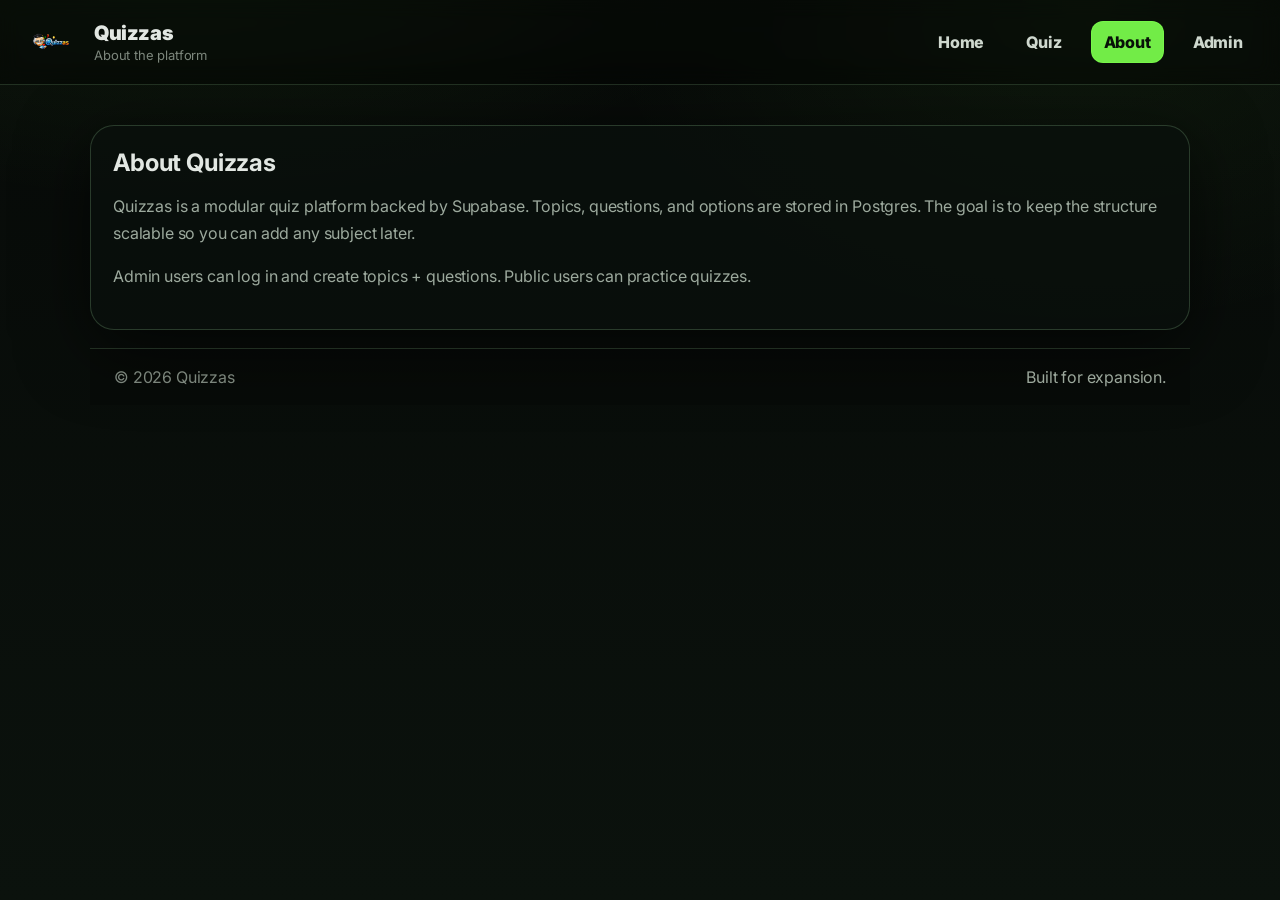
<file: about.html>
<!doctype html>
<html lang="en">
<head>
  <meta charset="utf-8" />
  <meta name="viewport" content="width=device-width,initial-scale=1" />
  <title>Quizzas • About</title>
  <link rel="stylesheet" href="/assets/css/styles.css" />
</head>

<body class="page-about">
  <header class="nav">
    <div class="brand">
      <img src="/assets/img/logo.png" alt="Quizzas logo" />
      <div class="brandText">
        <div class="brandName">Quizzas</div>
        <div class="brandTag">About the platform</div>
      </div>
    </div>

    <nav class="navLinks" aria-label="Primary">
      <a href="/index.html">Home</a>
      <a href="/quiz.html">Quiz</a>
      <a class="active" href="/about.html">About</a>
      <a href="/admin.html">Admin</a>
    </nav>
  </header>

  <main class="container">
    <section class="card">
      <h1 style="margin:0 0 10px 0;">About Quizzas</h1>
      <p class="muted" style="line-height:1.7;">
        Quizzas is a modular quiz platform backed by Supabase. Topics, questions, and options are stored in Postgres.
        The goal is to keep the structure scalable so you can add any subject later.
      </p>
      <p class="muted" style="line-height:1.7;">
        Admin users can log in and create topics + questions. Public users can practice quizzes.
      </p>
    </section>

    <footer class="footer">
      <div>© <span id="year"></span> Quizzas</div>
      <div class="muted">Built for expansion.</div>
    </footer>
  </main>

  <script>
    document.getElementById("year").textContent = new Date().getFullYear();
  </script>
</body>
</html>
</file>
<file: assets/css/styles.css>
@import url("https://fonts.googleapis.com/css2?family=Inter:wght@400;600;700;800;900&display=swap");

*,
*::before,
*::after { box-sizing: border-box; }

html, body { height: 100%; }

body{
  margin: 0;
  min-height: 100vh;
  display: flex;
  flex-direction: column;
  font-family: Inter, ui-sans-serif, system-ui, -apple-system, Segoe UI, Roboto, Arial;
  letter-spacing: -0.01em;
  color: rgba(245,250,245,0.92);
  background:
    radial-gradient(1200px 700px at 15% -20%, rgba(124,255,78,0.10), transparent 55%),
    radial-gradient(900px 600px at 85% 0%, rgba(124,255,78,0.06), transparent 55%),
    linear-gradient(180deg, #070a08, #0b120d);
}

a { color: #7CFF4E; text-decoration: none; }
a:hover { text-decoration: underline; }

img { max-width: 100%; height: auto; display: block; }

.container{
  width: min(1100px, calc(100% - 48px));
  margin: 0 auto;
  padding: 22px 0;
}
main.container { flex: 1; }

.nav{
  position: sticky;
  top: 0;
  z-index: 50;
  width: 100%;
  padding: 14px 24px;
  display: flex;
  align-items: center;
  justify-content: space-between;
  gap: 18px;
  background: rgba(0,0,0,0.35);
  border-bottom: 1px solid rgba(160,220,160,0.18);
  backdrop-filter: blur(10px);
}

.brand{
  display: flex;
  align-items: center;
  gap: 14px;
  min-width: 240px;
}

.brand img{
  width: 56px;
  height: 56px;
  object-fit: contain;
  flex-shrink: 0;
  border-radius: 12px;
  background: transparent;
}

.brandText{ display: grid; gap: 2px; }
.brandName{ font-size: 20px; font-weight: 900; letter-spacing: -0.02em; }
.brandTag{ font-size: 13px; color: rgba(220,235,220,0.55); }

.navLinks{
  display: flex;
  align-items: center;
  gap: 16px;
  flex-wrap: wrap;
}

.navLinks a{
  padding: 10px 12px;
  border-radius: 12px;
  font-weight: 800;
  color: rgba(235,245,235,0.88);
  border: 1px solid transparent;
  transition: background 0.15s ease, border-color 0.15s ease, transform 0.08s ease;
}
.navLinks a:hover{
  background: rgba(124,255,78,0.07);
  border-color: rgba(124,255,78,0.18);
  text-decoration: none;
  transform: translateY(-1px);
}
.navLinks a.active{
  background: rgba(124,255,78,0.92);
  color: #081108;
  border-color: rgba(124,255,78,0.55);
}

.card{
  background: rgba(10,16,12,0.78);
  border: 1px solid rgba(160,220,160,0.22);
  border-radius: 24px;
  padding: 22px;
  box-shadow: 0 18px 70px rgba(0,0,0,0.62);
  margin: 18px 0;
}

.muted{ color: rgba(220,235,220,0.70); }
.msg{ margin-top: 12px; color: rgba(220,235,220,0.70); }

.btn{
  border: 1px solid rgba(124,255,78,0.45);
  background: rgba(124,255,78,0.92);
  color: #071009;
  padding: 12px 18px;
  border-radius: 999px;
  font-weight: 900;
  letter-spacing: -0.01em;
  cursor: pointer;
  display: inline-flex;
  align-items: center;
  justify-content: center;
  transition: transform 0.08s ease, background 0.15s ease, border-color 0.15s ease, opacity 0.15s ease;
}
.btn:hover{
  transform: translateY(-1px);
  background: rgba(124,255,78,0.96);
  border-color: rgba(124,255,78,0.65);
}
.btn:active{ transform: translateY(0px) scale(0.99); }
.btn:disabled{ opacity: 0.45; cursor: not-allowed; transform: none; }

.btn.secondary{
  background: rgba(0,0,0,0.16);
  color: #7CFF4E;
  border-color: rgba(124,255,78,0.35);
}
.btn.secondary:hover{
  background: rgba(124,255,78,0.06);
  border-color: rgba(124,255,78,0.55);
}

.btn.ghost{
  background: transparent;
  color: rgba(235,245,235,0.88);
  border-color: rgba(235,245,235,0.20);
}
.btn.ghost:hover{
  background: rgba(255,255,255,0.06);
  border-color: rgba(235,245,235,0.28);
}

label{
  display: block;
  font-size: 13px;
  color: rgba(220,235,220,0.70);
  margin-bottom: 6px;
  font-weight: 800;
}

input, select, textarea{
  width: 100%;
  padding: 12px 12px;
  border-radius: 14px;
  border: 1px solid rgba(160,220,160,0.28);
  background: rgba(0,0,0,0.28);
  color: rgba(245,250,245,0.92);
  outline: none;
}

input:focus, select:focus, textarea:focus{
  border-color: rgba(124,255,78,0.55);
  box-shadow: 0 0 0 4px rgba(124,255,78,0.10);
}

.actions{
  display: flex;
  gap: 12px;
  flex-wrap: wrap;
  align-items: center;
  margin-top: 14px;
}

.formGrid{
  display: grid;
  grid-template-columns: 1fr 1fr;
  gap: 14px;
  margin-top: 14px;
}

.row{
  display: grid;
  grid-template-columns: repeat(3, minmax(0, 1fr));
  gap: 12px;
  align-items: center;
  margin-top: 12px;
}

.hero{
  display: grid;
  grid-template-columns: 1.4fr 0.9fr;
  gap: 18px;
  align-items: start;
}

.hero h1{
  font-size: 44px;
  line-height: 1.06;
  margin: 0 0 10px 0;
  font-weight: 900;
  letter-spacing: -0.03em;
}

.hero p{
  margin: 0;
  color: rgba(220,235,220,0.70);
  line-height: 1.6;
}

.stats{
  display: grid;
  grid-template-columns: 1fr 1fr;
  gap: 14px;
  margin-top: 16px;
}

.stat{
  background: rgba(10,16,12,0.82);
  border: 1px solid rgba(160,220,160,0.28);
  border-radius: 18px;
  padding: 14px 16px;
}

.statLabel{
  color: rgba(220,235,220,0.55);
  font-size: 12px;
  text-transform: uppercase;
  letter-spacing: .12em;
  font-weight: 800;
}

.statValue{
  margin-top: 10px;
  font-size: 22px;
  font-weight: 900;
  color: #7CFF4E;
  letter-spacing: -0.02em;
}

.grid{
  display: grid;
  grid-template-columns: repeat(3, minmax(0, 1fr));
  gap: 14px;
  margin-top: 14px;
}

.topicCard{
  border-radius: 18px;
  border: 1px solid rgba(160,220,160,0.18);
  background: rgba(0,0,0,0.18);
  padding: 16px;
  display: grid;
  gap: 10px;
}

.topicCard h3{ margin: 0; font-size: 18px; font-weight: 900; letter-spacing: -0.02em; }
.topicCard p{ margin: 0; color: rgba(220,235,220,0.70); line-height: 1.55; font-size: 14px; }

.quizTop{
  display: flex;
  align-items: center;
  justify-content: space-between;
  gap: 12px;
  flex-wrap: wrap;
}

.qTitle{
  font-size: 22px;
  font-weight: 900;
  margin: 0;
  letter-spacing: -0.02em;
}

.choiceList{
  display: grid;
  gap: 10px;
  margin-top: 14px;
}

.choice{
  text-align: left;
  width: 100%;
  border-radius: 18px;
  padding: 14px 14px;
  border: 1px solid rgba(160,220,160,0.22);
  background: rgba(0,0,0,0.18);
  color: rgba(245,250,245,0.94);
  cursor: pointer;
  font-weight: 900;
  letter-spacing: -0.01em;
  transition: transform 0.08s ease, background 0.16s ease, border-color 0.16s ease, opacity 0.16s ease;
  box-shadow: 0 10px 26px rgba(0,0,0,0.25);
}
.choice:hover{
  transform: translateY(-1px);
  border-color: rgba(124,255,78,0.45);
  background: rgba(124,255,78,0.06);
}
.choice:active{
  transform: translateY(0px) scale(0.99);
}
.choice.correct{
  border-color: rgba(124,255,78,0.62);
  background: rgba(124,255,78,0.12);
}
.choice.wrong{
  border-color: rgba(255,120,120,0.62);
  background: rgba(255,120,120,0.10);
}
.choice[disabled]{
  opacity: 0.62;
  cursor: not-allowed;
  transform: none;
}

.page-quiz #optionsWrap.grid{
  grid-template-columns: 1fr 1fr;
}

.page-quiz #questionTitle{
  font-size: 22px;
  font-weight: 900;
  letter-spacing: -0.02em;
  line-height: 1.18;
}

.page-quiz #quizMsg.msg{
  font-weight: 900;
  letter-spacing: -0.01em;
}

.page-quiz #endBtn.btn.ghost{
  border-color: rgba(255,120,120,0.40);
  color: rgba(255,200,200,0.95);
}
.page-quiz #endBtn.btn.ghost:hover{
  background: rgba(255,120,120,0.10);
  border-color: rgba(255,120,120,0.55);
}

.footer{
  margin-top: auto;
  width: 100%;
  padding: 18px 24px;
  color: rgba(220,235,220,0.55);
  border-top: 1px solid rgba(160,220,160,0.18);
  background: rgba(0,0,0,0.20);
  display: flex;
  align-items: center;
  justify-content: space-between;
  gap: 18px;
}

.page-admin{
  background:
    radial-gradient(1200px 700px at 15% -20%, rgba(124,255,78,0.10), transparent 55%),
    radial-gradient(900px 600px at 85% 0%, rgba(124,255,78,0.06), transparent 55%),
    linear-gradient(180deg, #070a08, #0b120d);
}
.page-admin .brand img{
  width: 64px;
  height: 64px;
}

@media (max-width: 980px){
  .hero{ grid-template-columns: 1fr; }
  .grid{ grid-template-columns: repeat(2, minmax(0, 1fr)); }
  .row{ grid-template-columns: 1fr; }
}
@media (max-width: 640px){
  .container{ width: min(1100px, calc(100% - 28px)); }
  .nav{ padding: 12px 14px; }
  .formGrid{ grid-template-columns: 1fr; }
  .grid{ grid-template-columns: 1fr; }
  .stats{ grid-template-columns: 1fr; }
  .hero h1{ font-size: 34px; }
  .brand img{ width: 48px; height: 48px; }
  .page-admin .brand img{ width: 56px; height: 56px; }
  .page-quiz #optionsWrap.grid{ grid-template-columns: 1fr; }
}
</file>
<file: public/assets/css/styles.css>
@import url("https://fonts.googleapis.com/css2?family=Inter:wght@400;600;700;800;900&display=swap");

*,
*::before,
*::after { box-sizing: border-box; }

html, body { height: 100%; }

body{
  margin: 0;
  min-height: 100vh;
  display: flex;
  flex-direction: column;
  font-family: Inter, ui-sans-serif, system-ui, -apple-system, Segoe UI, Roboto, Arial;
  letter-spacing: -0.01em;
  color: rgba(245,250,245,0.92);
  background:
    radial-gradient(1200px 700px at 15% -20%, rgba(124,255,78,0.10), transparent 55%),
    radial-gradient(900px 600px at 85% 0%, rgba(124,255,78,0.06), transparent 55%),
    linear-gradient(180deg, #070a08, #0b120d);
}

a { color: #7CFF4E; text-decoration: none; }
a:hover { text-decoration: underline; }

img { max-width: 100%; height: auto; display: block; }

.container{
  width: min(1100px, calc(100% - 48px));
  margin: 0 auto;
  padding: 22px 0;
}
main.container { flex: 1; }

.nav{
  position: sticky;
  top: 0;
  z-index: 50;
  width: 100%;
  padding: 14px 24px;
  display: flex;
  align-items: center;
  justify-content: space-between;
  gap: 18px;
  background: rgba(0,0,0,0.35);
  border-bottom: 1px solid rgba(160,220,160,0.18);
  backdrop-filter: blur(10px);
}

.brand{
  display: flex;
  align-items: center;
  gap: 14px;
  min-width: 240px;
}

.brand img{
  width: 56px;
  height: 56px;
  object-fit: contain;
  flex-shrink: 0;
  border-radius: 12px;
  background: transparent;
}

.brandText{ display: grid; gap: 2px; }
.brandName{ font-size: 20px; font-weight: 900; letter-spacing: -0.02em; }
.brandTag{ font-size: 13px; color: rgba(220,235,220,0.55); }

.navLinks{
  display: flex;
  align-items: center;
  gap: 16px;
  flex-wrap: wrap;
}

.navLinks a{
  padding: 10px 12px;
  border-radius: 12px;
  font-weight: 800;
  color: rgba(235,245,235,0.88);
  border: 1px solid transparent;
  transition: background 0.15s ease, border-color 0.15s ease, transform 0.08s ease;
}
.navLinks a:hover{
  background: rgba(124,255,78,0.07);
  border-color: rgba(124,255,78,0.18);
  text-decoration: none;
  transform: translateY(-1px);
}
.navLinks a.active{
  background: rgba(124,255,78,0.92);
  color: #081108;
  border-color: rgba(124,255,78,0.55);
}

.card{
  background: rgba(10,16,12,0.78);
  border: 1px solid rgba(160,220,160,0.22);
  border-radius: 24px;
  padding: 22px;
  box-shadow: 0 18px 70px rgba(0,0,0,0.62);
  margin: 18px 0;
}

.muted{ color: rgba(220,235,220,0.70); }
.msg{ margin-top: 12px; color: rgba(220,235,220,0.70); }

.btn{
  border: 1px solid rgba(124,255,78,0.45);
  background: rgba(124,255,78,0.92);
  color: #071009;
  padding: 12px 18px;
  border-radius: 999px;
  font-weight: 900;
  letter-spacing: -0.01em;
  cursor: pointer;
  display: inline-flex;
  align-items: center;
  justify-content: center;
  transition: transform 0.08s ease, background 0.15s ease, border-color 0.15s ease, opacity 0.15s ease;
}
.btn:hover{
  transform: translateY(-1px);
  background: rgba(124,255,78,0.96);
  border-color: rgba(124,255,78,0.65);
}
.btn:active{ transform: translateY(0px) scale(0.99); }
.btn:disabled{ opacity: 0.45; cursor: not-allowed; transform: none; }

.btn.secondary{
  background: rgba(0,0,0,0.16);
  color: #7CFF4E;
  border-color: rgba(124,255,78,0.35);
}
.btn.secondary:hover{
  background: rgba(124,255,78,0.06);
  border-color: rgba(124,255,78,0.55);
}

.btn.ghost{
  background: transparent;
  color: rgba(235,245,235,0.88);
  border-color: rgba(235,245,235,0.20);
}
.btn.ghost:hover{
  background: rgba(255,255,255,0.06);
  border-color: rgba(235,245,235,0.28);
}

label{
  display: block;
  font-size: 13px;
  color: rgba(220,235,220,0.70);
  margin-bottom: 6px;
  font-weight: 800;
}

input, select, textarea{
  width: 100%;
  padding: 12px 12px;
  border-radius: 14px;
  border: 1px solid rgba(160,220,160,0.28);
  background: rgba(0,0,0,0.28);
  color: rgba(245,250,245,0.92);
  outline: none;
}

input:focus, select:focus, textarea:focus{
  border-color: rgba(124,255,78,0.55);
  box-shadow: 0 0 0 4px rgba(124,255,78,0.10);
}

.actions{
  display: flex;
  gap: 12px;
  flex-wrap: wrap;
  align-items: center;
  margin-top: 14px;
}

.formGrid{
  display: grid;
  grid-template-columns: 1fr 1fr;
  gap: 14px;
  margin-top: 14px;
}

.row{
  display: grid;
  grid-template-columns: repeat(3, minmax(0, 1fr));
  gap: 12px;
  align-items: center;
  margin-top: 12px;
}

.hero{
  display: grid;
  grid-template-columns: 1.4fr 0.9fr;
  gap: 18px;
  align-items: start;
}

.hero h1{
  font-size: 44px;
  line-height: 1.06;
  margin: 0 0 10px 0;
  font-weight: 900;
  letter-spacing: -0.03em;
}

.hero p{
  margin: 0;
  color: rgba(220,235,220,0.70);
  line-height: 1.6;
}

.stats{
  display: grid;
  grid-template-columns: 1fr 1fr;
  gap: 14px;
  margin-top: 16px;
}

.stat{
  background: rgba(10,16,12,0.82);
  border: 1px solid rgba(160,220,160,0.28);
  border-radius: 18px;
  padding: 14px 16px;
}

.statLabel{
  color: rgba(220,235,220,0.55);
  font-size: 12px;
  text-transform: uppercase;
  letter-spacing: .12em;
  font-weight: 800;
}

.statValue{
  margin-top: 10px;
  font-size: 22px;
  font-weight: 900;
  color: #7CFF4E;
  letter-spacing: -0.02em;
}

.grid{
  display: grid;
  grid-template-columns: repeat(3, minmax(0, 1fr));
  gap: 14px;
  margin-top: 14px;
}

.topicCard{
  border-radius: 18px;
  border: 1px solid rgba(160,220,160,0.18);
  background: rgba(0,0,0,0.18);
  padding: 16px;
  display: grid;
  gap: 10px;
}

.topicCard h3{ margin: 0; font-size: 18px; font-weight: 900; letter-spacing: -0.02em; }
.topicCard p{ margin: 0; color: rgba(220,235,220,0.70); line-height: 1.55; font-size: 14px; }

.quizTop{
  display: flex;
  align-items: center;
  justify-content: space-between;
  gap: 12px;
  flex-wrap: wrap;
}

.qTitle{
  font-size: 22px;
  font-weight: 900;
  margin: 0;
  letter-spacing: -0.02em;
}

.choiceList{
  display: grid;
  gap: 10px;
  margin-top: 14px;
}

.choice{
  text-align: left;
  width: 100%;
  border-radius: 18px;
  padding: 14px 14px;
  border: 1px solid rgba(160,220,160,0.22);
  background: rgba(0,0,0,0.18);
  color: rgba(245,250,245,0.94);
  cursor: pointer;
  font-weight: 900;
  letter-spacing: -0.01em;
  transition: transform 0.08s ease, background 0.16s ease, border-color 0.16s ease, opacity 0.16s ease;
  box-shadow: 0 10px 26px rgba(0,0,0,0.25);
}
.choice:hover{
  transform: translateY(-1px);
  border-color: rgba(124,255,78,0.45);
  background: rgba(124,255,78,0.06);
}
.choice:active{
  transform: translateY(0px) scale(0.99);
}
.choice.correct{
  border-color: rgba(124,255,78,0.62);
  background: rgba(124,255,78,0.12);
}
.choice.wrong{
  border-color: rgba(255,120,120,0.62);
  background: rgba(255,120,120,0.10);
}
.choice[disabled]{
  opacity: 0.62;
  cursor: not-allowed;
  transform: none;
}

.page-quiz #optionsWrap.grid{
  grid-template-columns: 1fr 1fr;
}

.page-quiz #questionTitle{
  font-size: 22px;
  font-weight: 900;
  letter-spacing: -0.02em;
  line-height: 1.18;
}

.page-quiz #quizMsg.msg{
  font-weight: 900;
  letter-spacing: -0.01em;
}

.page-quiz #endBtn.btn.ghost{
  border-color: rgba(255,120,120,0.40);
  color: rgba(255,200,200,0.95);
}
.page-quiz #endBtn.btn.ghost:hover{
  background: rgba(255,120,120,0.10);
  border-color: rgba(255,120,120,0.55);
}

.footer{
  margin-top: auto;
  width: 100%;
  padding: 18px 24px;
  color: rgba(220,235,220,0.55);
  border-top: 1px solid rgba(160,220,160,0.18);
  background: rgba(0,0,0,0.20);
  display: flex;
  align-items: center;
  justify-content: space-between;
  gap: 18px;
}

.page-admin{
  background:
    radial-gradient(1200px 700px at 15% -20%, rgba(124,255,78,0.10), transparent 55%),
    radial-gradient(900px 600px at 85% 0%, rgba(124,255,78,0.06), transparent 55%),
    linear-gradient(180deg, #070a08, #0b120d);
}
.page-admin .brand img{
  width: 64px;
  height: 64px;
}

@media (max-width: 980px){
  .hero{ grid-template-columns: 1fr; }
  .grid{ grid-template-columns: repeat(2, minmax(0, 1fr)); }
  .row{ grid-template-columns: 1fr; }
}
@media (max-width: 640px){
  .container{ width: min(1100px, calc(100% - 28px)); }
  .nav{ padding: 12px 14px; }
  .formGrid{ grid-template-columns: 1fr; }
  .grid{ grid-template-columns: 1fr; }
  .stats{ grid-template-columns: 1fr; }
  .hero h1{ font-size: 34px; }
  .brand img{ width: 48px; height: 48px; }
  .page-admin .brand img{ width: 56px; height: 56px; }
  .page-quiz #optionsWrap.grid{ grid-template-columns: 1fr; }
}
</file>
